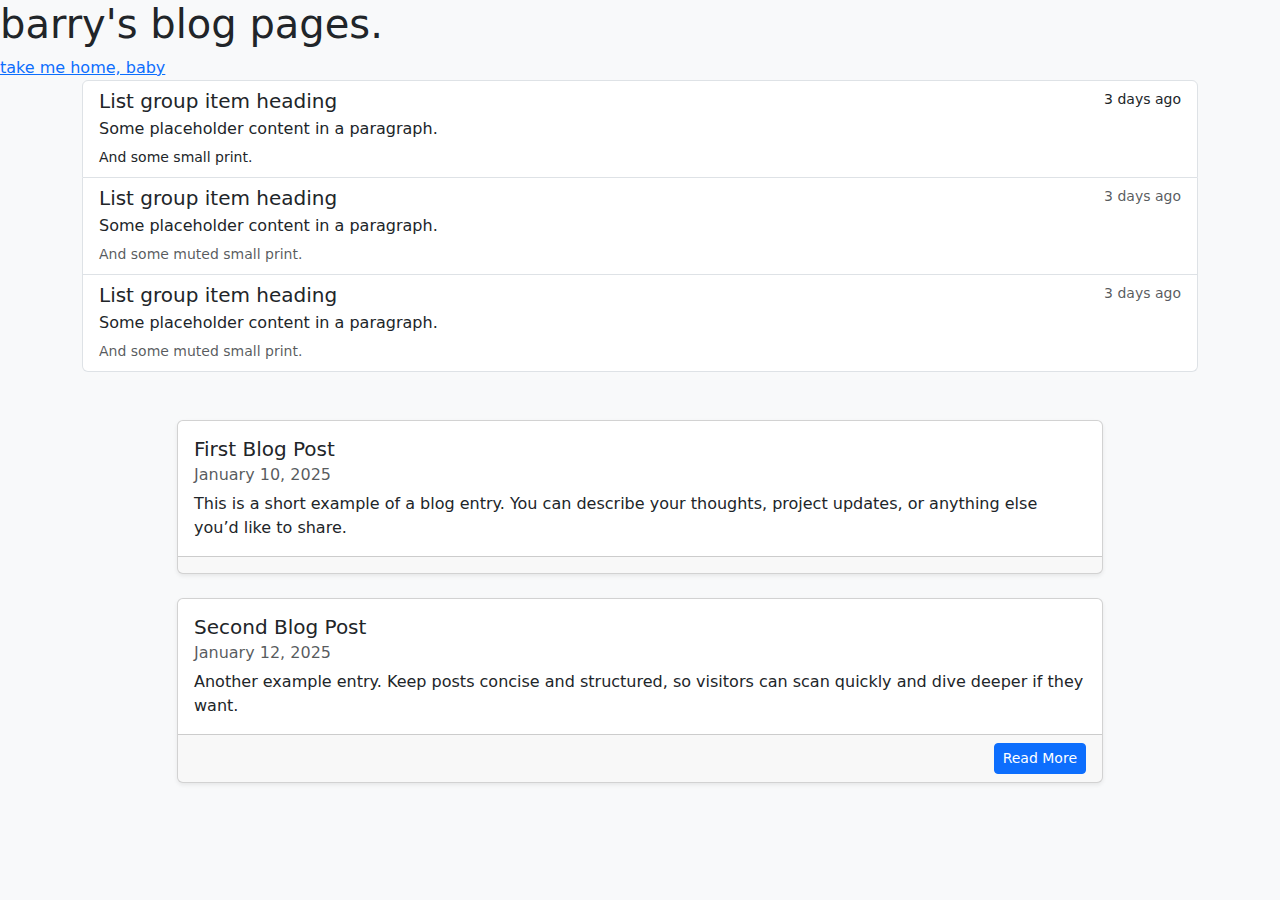
<file: docs/pages/blog.html>
<!DOCTYPE html>
<html lang="en">
<head>
  <meta charset="UTF-8">
  <meta name="viewport" content="width=device-width, initial-scale=1">
  <title>Simple Blog</title>
  <!-- Bootstrap 5 CDN -->
  <link href="https://cdn.jsdelivr.net/npm/bootstrap@5.3.2/dist/css/bootstrap.min.css" rel="stylesheet">
</head>
<body class="bg-light">

  <h1>barry's blog pages. </h1>
    <a href="../index.html">take me home, baby </a>

  <div class="container">
   
    <div class="list-group">
      <a href="#" class="list-group-item list-group-item-action" aria-current="true">
        <div class="d-flex w-100 justify-content-between">
          <h5 class="mb-1">List group item heading</h5>
          <small>3 days ago</small>
        </div>
        <p class="mb-1">Some placeholder content in a paragraph.</p>
        <small>And some small print.</small>
      </a>
      <a href="#" class="list-group-item list-group-item-action">
        <div class="d-flex w-100 justify-content-between">
          <h5 class="mb-1">List group item heading</h5>
          <small class="text-muted">3 days ago</small>
        </div>
        <p class="mb-1">Some placeholder content in a paragraph.</p>
        <small class="text-muted">And some muted small print.</small>
      </a>
      <a href="#" class="list-group-item list-group-item-action">
        <div class="d-flex w-100 justify-content-between">
          <h5 class="mb-1">List group item heading</h5>
          <small class="text-muted">3 days ago</small>
        </div>
        <p class="mb-1">Some placeholder content in a paragraph.</p>
        <small class="text-muted">And some muted small print.</small>
      </a>
    </div>

  </div>


  <div class="container py-5">
    <!-- <h1 class="mb-4 text-center">My Blog</h1> -->
    
    <div class="row g-4">
      <!-- Blog Entry 1 -->
      <div class="col-md-10 offset-md-1">
        <div class="card h-100 shadow-sm">
          <div class="card-body">
            <h5 class="card-title">First Blog Post</h5>
            <h6 class="card-subtitle mb-2 text-muted">January 10, 2025</h6>
            <p class="card-text">
              This is a short example of a blog entry. You can describe your thoughts, project updates, 
              or anything else you’d like to share.
            </p>
          </div>
          <div class="card-footer text-end">
            <!-- <a href="#" class="btn btn-sm btn-primary">Read More</a> -->
          </div>
        </div>
      </div>

      <!-- Blog Entry 2 -->
      <div class="col-md-10 offset-md-1">
        <div class="card h-100 shadow-sm">
          <div class="card-body">
            <h5 class="card-title">Second Blog Post</h5>
            <h6 class="card-subtitle mb-2 text-muted">January 12, 2025</h6>
            <p class="card-text">
              Another example entry. Keep posts concise and structured, so visitors can scan quickly 
              and dive deeper if they want.
            </p>
          </div>
          <div class="card-footer text-end">
            <a href="#" class="btn btn-sm btn-primary">Read More</a>
          </div>
        </div>
      </div>
    </div>
  </div>

  <!-- Bootstrap JS Bundle (optional if no JS needed) -->
  <script src="https://cdn.jsdelivr.net/npm/bootstrap@5.3.2/dist/js/bootstrap.bundle.min.js"></script>
</body>
</html>
</file>
